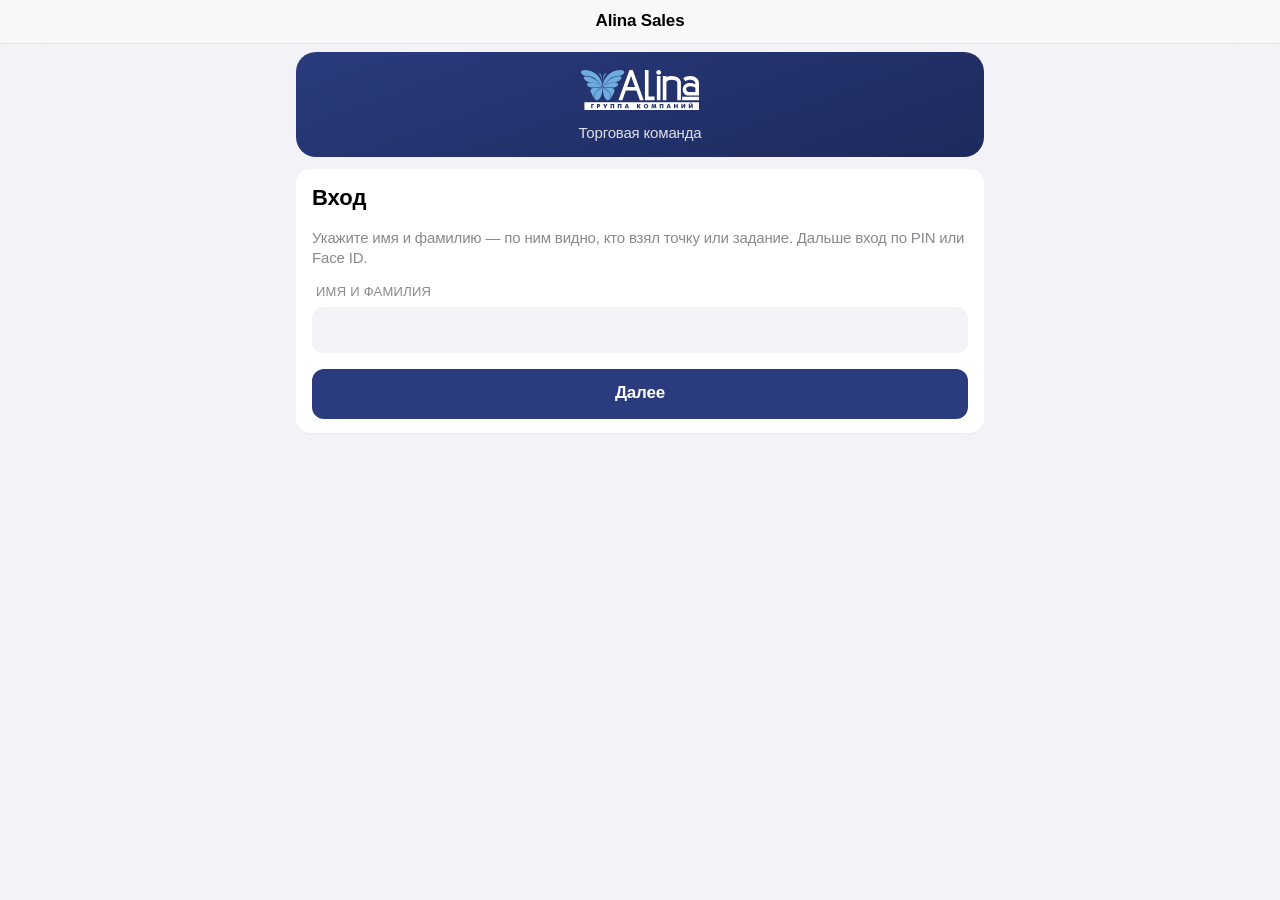
<file: index.html>
<!doctype html>
<html lang="ru">
<head>
  <meta charset="utf-8">
  <meta name="viewport" content="width=device-width, initial-scale=1, viewport-fit=cover">
  <title>Alina Sales</title>
  <meta name="apple-mobile-web-app-capable" content="yes">
  <meta name="mobile-web-app-capable" content="yes">
  <meta name="apple-mobile-web-app-status-bar-style" content="default">
  <meta name="apple-mobile-web-app-title" content="Alina Sales">
  <meta name="theme-color" content="#f2f2f7" media="(prefers-color-scheme: light)">
  <meta name="theme-color" content="#000000" media="(prefers-color-scheme: dark)">
  <link rel="apple-touch-icon" href="icons/apple-touch-icon.png">
  <link rel="icon" href="icons/icon-192.png">
  <link rel="manifest" href="manifest.webmanifest">
  <link rel="stylesheet" href="styles.css">
</head>
<body>
  <header class="bar">
    <button class="bar-back" id="back" hidden aria-label="Назад"><svg class="i" viewBox="0 0 24 24"><path d="M15 5l-7 7 7 7"/></svg><span id="backLabel">Назад</span></button>
    <picture class="bar-logo" id="logo" hidden>
      <source srcset="icons/alina-logo.svg" media="(prefers-color-scheme: dark)">
      <img src="icons/alina-logo-navy.svg" alt="Alina Group">
    </picture>
    <div class="bar-title" id="title">Alina Sales</div>
    <a class="bar-action" id="action" hidden></a>
  </header>
  <div class="banner" id="banner" hidden></div>
  <h1 class="large-title" id="ltitle" hidden></h1>
  <main id="app"></main>
  <nav class="tabbar" id="tabbar" hidden></nav>
  <div class="nearby" id="nearby" hidden></div>
  <div class="toast" id="toast" hidden></div>
  <script src="config.js"></script>
  <script src="app.js"></script>
</body>
</html>
</file>
<file: styles.css>
/*
 * Alina Sales — оформление в стиле iOS (Apple Human Interface Guidelines):
 * сгруппированные списки, полупрозрачные панели, большие заголовки, нижняя панель вкладок.
 * Фирменные цвета Alina Group (alina.kz): тёмно-синий и голубой бабочки.
 */
:root {
  --accent: #2a3b7e;        /* заливка главных кнопок */
  --accent-ink: #fff;
  --accent-2: #489ed7;      /* голубой бабочки */
  --tint: #2a3b7e;          /* ссылки, иконки, активная вкладка */
  --link: var(--tint);
  --tint-bg: rgba(42, 59, 126, .1);
  --bg: #f2f2f7;
  --card: #fff;
  --ink: #000;
  --muted: #8a8a8e;
  --line: #e2e2e7;
  --chip: rgba(118, 118, 128, .12);
  --field: #f2f2f7;
  --ok: #34c759;
  --ok-ink: #248a3d;
  --ok-bg: rgba(52, 199, 89, .14);
  --warn: #c76f00;
  --warn-bg: rgba(255, 149, 0, .15);
  --bad: #ff3b30;
  --bad-bg: rgba(255, 59, 48, .12);
  --bar-bg: rgba(249, 249, 251, .8);
  --radius: 14px;
  --shadow: 0 1px 2px rgba(0, 0, 0, .04);
  --tabbar-h: 54px;
  color-scheme: light;
}
@media (prefers-color-scheme: dark) {
  :root {
    --accent: #3a56b8;
    --tint: #7ab8ea;
    --tint-bg: rgba(122, 184, 234, .16);
    --bg: #000;
    --card: #1c1c1e;
    --ink: #fff;
    --muted: #98989f;
    --line: #38383a;
    --chip: rgba(118, 118, 128, .24);
    --field: #2c2c2e;
    --ok: #30d158;
    --ok-ink: #30d158;
    --ok-bg: rgba(48, 209, 88, .16);
    --warn: #ff9f0a;
    --warn-bg: rgba(255, 159, 10, .16);
    --bad: #ff453a;
    --bad-bg: rgba(255, 69, 58, .16);
    --bar-bg: rgba(22, 22, 24, .78);
    --shadow: none;
    color-scheme: dark;
  }
}

* { box-sizing: border-box; -webkit-tap-highlight-color: transparent; }
[hidden] { display: none !important; }
html, body { margin: 0; background: var(--bg); color: var(--ink); }
body {
  font: 17px/1.35 -apple-system, BlinkMacSystemFont, "SF Pro Text", "Segoe UI", Roboto, sans-serif;
  letter-spacing: -0.01em;
  padding-bottom: calc(24px + env(safe-area-inset-bottom));
  -webkit-text-size-adjust: 100%;
  -webkit-font-smoothing: antialiased;
  overflow-wrap: anywhere; /* длинные ссылки и слитный текст не растягивают экран */
}
body.has-tabbar { padding-bottom: calc(var(--tabbar-h) + 28px + env(safe-area-inset-bottom)); }
table.grid, .bar, .tabbar { overflow-wrap: normal; }
button, input, textarea, select { font: inherit; color: inherit; letter-spacing: inherit; }
a { color: var(--link); text-decoration: none; }
svg.i { width: 22px; height: 22px; flex: none; fill: none; stroke: currentColor; stroke-width: 1.9; stroke-linecap: round; stroke-linejoin: round; }

/* ---------- Навигационная панель ---------- */
.bar {
  position: sticky; top: 0; z-index: 20;
  display: grid; grid-template-columns: 1fr auto 1fr; align-items: center; gap: 8px;
  min-height: calc(44px + env(safe-area-inset-top));
  padding: env(safe-area-inset-top) 8px 0;
  background: var(--bar-bg);
  -webkit-backdrop-filter: saturate(180%) blur(20px); backdrop-filter: saturate(180%) blur(20px);
  border-bottom: .5px solid transparent;
  transition: border-color .2s;
}
body.scrolled .bar, body:not(.large) .bar { border-bottom-color: var(--line); }
.bar-back {
  grid-column: 1; justify-self: start; display: flex; align-items: center; gap: 0;
  background: none; border: 0; color: var(--tint); font-size: 17px; padding: 8px 6px 8px 0; min-height: 44px;
}
.bar-back svg.i { width: 26px; height: 26px; stroke-width: 2.4; }
.bar-logo { grid-column: 1; justify-self: start; display: flex; padding-left: 8px; }
.bar-logo img { height: 24px; width: auto; display: block; }
.bar-title {
  grid-column: 2; font-weight: 600; font-size: 17px; text-align: center;
  white-space: nowrap; overflow: hidden; text-overflow: ellipsis; max-width: 56vw;
  transition: opacity .2s;
}
body.large:not(.scrolled) .bar-title { opacity: 0; }
.bar-action {
  grid-column: 3; justify-self: end; display: flex; align-items: center; justify-content: center;
  min-width: 44px; min-height: 44px; color: var(--tint); background: none; border: 0;
}
.bar-action svg.i { width: 24px; height: 24px; }

.large-title {
  margin: 0; padding: 4px 20px 2px; font-size: 34px; line-height: 1.15; font-weight: 700; letter-spacing: .01em;
  max-width: 720px; margin: 0 auto;
}
.banner { background: var(--warn-bg); color: var(--warn); padding: 8px 20px; font-size: 14px; }

main { padding: 8px 16px 12px; max-width: 720px; margin: 0 auto; }
.subtitle { color: var(--muted); font-size: 15px; margin: -2px 4px 14px; }

/* ---------- Нижняя панель вкладок ---------- */
.tabbar {
  position: fixed; left: 0; right: 0; bottom: 0; z-index: 30;
  display: grid; grid-template-columns: 1fr 72px 1fr;
  padding: 6px 4px calc(4px + env(safe-area-inset-bottom));
  background: var(--bar-bg);
  -webkit-backdrop-filter: saturate(180%) blur(20px); backdrop-filter: saturate(180%) blur(20px);
  border-top: .5px solid var(--line);
}
.tb-side { display: flex; justify-content: space-around; min-width: 0; }
/* Кнопка добавления адреса: круглая, приподнята над панелью, ровно по центру */
.tabbar a.tb-add { max-width: none; justify-content: flex-end; color: var(--ink); font-weight: 600; }
.tabbar a.tb-add.on { color: var(--tint); }
.tb-add-btn {
  position: absolute; top: -26px; left: 50%; transform: translateX(-50%);
  width: 52px; height: 52px; border-radius: 50%; display: grid; place-items: center;
  background: var(--accent); color: var(--accent-ink); box-shadow: 0 4px 14px rgba(0, 0, 0, .28);
}
.tabbar a.tb-add .tb-add-btn svg.i { width: 28px; height: 28px; stroke-width: 2.4; }
.tabbar a {
  position: relative; flex: 1; max-width: 120px; display: flex; flex-direction: column; align-items: center; gap: 2px;
  color: var(--muted); font-size: 10.5px; font-weight: 500; letter-spacing: 0; padding: 2px 0;
}
.tabbar a svg.i { width: 26px; height: 26px; stroke-width: 1.8; }
.tabbar a.on { color: var(--tint); }
.tabbar a.on svg.i { stroke-width: 2.3; }
.tabbar .tb-badge {
  position: absolute; top: -2px; left: calc(50% + 6px); min-width: 18px; height: 18px; padding: 0 5px;
  border-radius: 9px; background: var(--bad); color: #fff; font-size: 12px; font-weight: 600; line-height: 18px; text-align: center;
}

/* ---------- Карточки и сгруппированные списки ---------- */
.card {
  background: var(--card); border-radius: var(--radius);
  padding: 14px 16px; margin-bottom: 12px; box-shadow: var(--shadow);
}
.card h2 { margin: 0 0 4px; font-size: 22px; font-weight: 700; letter-spacing: 0; }
.card h3 { margin: 0 0 8px; font-size: 17px; font-weight: 600; display: flex; align-items: center; gap: 8px; }
.card h3 svg.i { color: var(--tint); }
.muted { color: var(--muted); font-size: 15px; }
.row { display: flex; align-items: center; gap: 10px; }
.grow { flex: 1; min-width: 0; }

.section-title {
  font-size: 13px; text-transform: uppercase; letter-spacing: .02em; color: var(--muted);
  margin: 22px 16px 7px; font-weight: 400;
}
.section-title:first-child { margin-top: 6px; }

.list { background: var(--card); border-radius: var(--radius); overflow: hidden; margin-bottom: 12px; box-shadow: var(--shadow); }
.row-item {
  position: relative; display: flex; align-items: center; gap: 12px;
  padding: 11px 14px 11px 16px; min-height: 48px; color: inherit; text-decoration: none;
  background: var(--card); border: 0; width: 100%; text-align: left; font-size: 17px;
}
.row-item + .row-item::before {
  content: ''; position: absolute; top: 0; right: 0; left: 16px; border-top: .5px solid var(--line);
}
.row-item.has-icon + .row-item::before, .row-item.point + .row-item::before { left: 62px; }
a.row-item:active, button.row-item:active { background: var(--chip); }
svg.chev { width: 16px; height: 16px; color: #c4c4c7; stroke-width: 2.6; flex: none; }
@media (prefers-color-scheme: dark) { svg.chev { color: #5a5a5f; } }
.ri-icon { width: 30px; height: 30px; border-radius: 8px; display: grid; place-items: center; background: var(--accent); color: #fff; flex: none; }
.ri-icon svg.i { width: 18px; height: 18px; stroke-width: 2.2; }
.ri-title { font-weight: 500; }
.ri-sub { font-size: 14px; color: var(--muted); }
.ri-side { color: var(--muted); font-size: 15px; white-space: nowrap; }
.row-item.danger { color: var(--bad); justify-content: center; font-weight: 500; }

.progress { height: 6px; background: var(--chip); border-radius: 99px; overflow: hidden; display: flex; margin: 8px 0 2px; }
.progress .done { background: var(--ok); }
.progress .work { background: var(--warn); }
.stats { display: flex; gap: 14px; font-size: 14px; color: var(--muted); flex-wrap: wrap; }
.stats b { color: var(--ink); font-weight: 600; }
.stats .bad b, .stats b.bad { color: var(--bad); }

/* ---------- Поиск и сегменты ---------- */
.tools { display: flex; gap: 8px; margin-bottom: 10px; flex-wrap: wrap; }
.search {
  -webkit-appearance: none; appearance: none; min-width: 0;
  flex: 1 1 100%; padding: 9px 12px 9px 36px; border-radius: 11px; border: 0; height: 38px;
  background: var(--chip) url("data:image/svg+xml,%3Csvg xmlns='http://www.w3.org/2000/svg' viewBox='0 0 24 24' fill='none' stroke='%238e8e93' stroke-width='2.4' stroke-linecap='round'%3E%3Ccircle cx='11' cy='11' r='7'/%3E%3Cpath d='M20 20l-3.5-3.5'/%3E%3C/svg%3E") no-repeat 11px 50% / 17px;
  font-size: 17px;
}
.search::placeholder { color: var(--muted); }
.search::-webkit-search-decoration { -webkit-appearance: none; }
.seg { display: flex; background: var(--chip); border-radius: 9px; padding: 2px; flex: 1; gap: 2px; }
.seg button {
  flex: 1; border: 0; background: none; padding: 6px 4px; border-radius: 7px; font-size: 14px; font-weight: 500;
  color: var(--ink); min-height: 32px; transition: background .15s;
}
.seg button.on { background: var(--card); font-weight: 600; box-shadow: 0 3px 8px rgba(0,0,0,.12), 0 0 1px rgba(0,0,0,.08); }
@media (prefers-color-scheme: dark) { .seg button.on { background: #636366; } }
.tabs { margin-bottom: 8px; }
.tabs button { line-height: 1.2; }
.tabs button b { display: block; font-size: 17px; font-weight: 700; }

/* ---------- Точки ---------- */
.point { display: flex; gap: 12px; align-items: center; text-decoration: none; color: inherit; }
.point .num {
  flex: none; width: 34px; height: 34px; border-radius: 50%;
  background: var(--chip); display: grid; place-items: center; font-size: 14px; font-weight: 600; color: var(--muted);
}
.point.mine .num { background: var(--accent); color: #fff; }
.point .name { font-weight: 600; }
.point .addr { font-size: 14px; color: var(--muted); }
.dist { font-size: 14px; color: var(--muted); white-space: nowrap; }

.point-head h2 { font-size: 24px; margin-top: 2px; }
.point-head .addr { color: var(--muted); font-size: 15px; }
.point-head .client-1c { margin-top: 8px; padding: 8px 10px; border-radius: 10px; background: var(--chip); font-size: 14px; display: grid; gap: 2px; }
.point-head .client-1c .muted { display: inline-block; min-width: 118px; }
.quick { display: grid; grid-template-columns: repeat(auto-fit, minmax(64px, 1fr)); gap: 8px; margin: 14px 0 4px; }
.qa {
  display: flex; flex-direction: column; align-items: center; gap: 4px; padding: 10px 4px 8px;
  border-radius: 12px; border: 0; background: var(--tint-bg); color: var(--tint); font-size: 12.5px; font-weight: 600; letter-spacing: 0;
}
.qa svg.i { width: 24px; height: 24px; }
.qa.main { background: var(--accent); color: #fff; }

.badge {
  display: inline-block; font-size: 12px; font-weight: 600; padding: 2px 8px; border-radius: 99px;
  background: var(--chip); color: var(--muted); margin: 3px 4px 0 0; letter-spacing: 0;
}
.badge.work { background: var(--warn-bg); color: var(--warn); }
.badge.done { background: var(--ok-bg); color: var(--ok-ink); }
.badge.bad { background: var(--bad-bg); color: var(--bad); }
.badge.info { background: var(--tint-bg); color: var(--tint); }

/* ---------- Кнопки ---------- */
.btn {
  display: flex; align-items: center; justify-content: center; gap: 8px;
  width: 100%; padding: 13px 16px; border-radius: 12px; border: 0;
  background: var(--tint-bg); font-weight: 600; text-decoration: none; color: var(--tint);
  font-size: 17px; min-height: 50px; transition: opacity .15s, transform .1s;
}
.btn:active { opacity: .7; transform: scale(.985); }
.btn svg.i { width: 20px; height: 20px; stroke-width: 2.2; }
.btn.primary { background: var(--accent); color: var(--accent-ink); }
.btn.blue { background: var(--accent-2); color: #fff; }
.btn.ok { background: var(--ok); color: #fff; }
.btn.ghost { background: var(--chip); color: var(--ink); }
.btn.danger { background: var(--bad-bg); color: var(--bad); }
.btn.small { min-height: 40px; padding: 8px 12px; font-size: 15px; border-radius: 10px; }
.btn:disabled { opacity: .45; }
.btns { display: grid; gap: 8px; grid-template-columns: 1fr 1fr; margin: 10px 0; }
.btns .wide { grid-column: 1 / -1; }
.link-btn { background: none; border: 0; color: var(--link); padding: 12px 0; font-weight: 500; width: 100%; font-size: 17px; }
.link-btn.inline { width: auto; padding: 4px 0; font-size: 15px; }

.status-box { padding: 12px 14px; border-radius: 12px; margin: 12px 0 8px; font-weight: 600; font-size: 16px; }
.status-box.work { background: var(--warn-bg); color: var(--warn); }
.status-box.done { background: var(--ok-bg); color: var(--ok-ink); }
.status-box.other { background: var(--bad-bg); color: var(--bad); }

/* ---------- Формы ---------- */
form fieldset { border: 0; padding: 0; margin: 0; }
.field { margin-bottom: 16px; }
.field > label, .field > .label { display: block; font-size: 13px; font-weight: 400; text-transform: uppercase; letter-spacing: .02em; color: var(--muted); margin: 0 4px 6px; }
.field input[type=text], .field input[type=tel], .field input[type=date], .field input[type=password], .field textarea, .field select {
  width: 100%; padding: 11px 14px; border-radius: 11px;
  border: 0; background: var(--field); font-size: 17px; min-height: 46px; outline: none;
  transition: box-shadow .15s;
}
.field input:focus, .field textarea:focus, .field select:focus { box-shadow: 0 0 0 3px var(--tint-bg); }
.field textarea { min-height: 84px; resize: vertical; }
/* iOS Safari рисует дату и списки своим стилем и игнорирует width: 100% — сбрасываем */
.field input[type=date], .field select {
  -webkit-appearance: none; appearance: none; display: block; min-width: 0; max-width: 100%;
  text-align: left; line-height: 24px;
}
.field input[type=date]::-webkit-date-and-time-value { text-align: left; margin: 0; }
.field input[type=date]::-webkit-calendar-picker-indicator { opacity: .5; }
.field select {
  padding-right: 36px;
  background-image: linear-gradient(45deg, transparent 50%, var(--muted) 50%), linear-gradient(135deg, var(--muted) 50%, transparent 50%);
  background-position: calc(100% - 20px) 50%, calc(100% - 15px) 50%;
  background-size: 5px 5px; background-repeat: no-repeat;
}
.chips { display: flex; flex-wrap: wrap; gap: 8px; }
.chips label {
  display: inline-flex; align-items: center; padding: 8px 14px; min-height: 36px;
  border-radius: 999px; background: var(--chip); font-size: 15px; font-weight: 500; user-select: none;
  transition: background .15s, color .15s;
}
.chips input { position: absolute; opacity: 0; pointer-events: none; }
.chips label:has(input:checked) { background: var(--accent); color: var(--accent-ink); }
/* Выбор городов и каналов на главной */
.filters { margin: 4px 0 6px; }
.filters .f-label { font-size: 13px; color: var(--muted); margin: 8px 4px 6px; text-transform: uppercase; letter-spacing: .02em; }
.filters .f-chips { display: flex; gap: 8px; overflow-x: auto; padding: 0 2px 4px; scrollbar-width: none; }
.filters .f-chips::-webkit-scrollbar { display: none; }
.filters .chip { flex: 0 0 auto; border: 0; padding: 8px 14px; min-height: 36px; border-radius: 999px; background: var(--chip);
  color: var(--ink); font-size: 15px; font-weight: 500; touch-action: manipulation; }
.filters .chip.on { background: var(--accent); color: var(--accent-ink); }
.req { color: var(--bad); }

/* Нерабочие точки */
.row-item.closed .name { color: var(--bad); }
.row-item.closed .num { background: var(--bad-bg); color: var(--bad); }
.close-box { margin-top: 12px; padding-top: 12px; border-top: .5px solid var(--line); }
.tabs.four button { font-size: 12.5px; padding-left: 1px; padding-right: 1px; min-width: 0; }

/* Отчёт за день: на компьютере страница шире, сверху главное, подробности раскрываются */
body.wide main { max-width: 980px; }
.rep-title { font-size: 24px; font-weight: 700; margin: 4px 4px 12px; }
.rep-controls { display: grid; gap: 8px; margin-bottom: 12px; }
@media (min-width: 720px) { .rep-controls { grid-template-columns: 300px 1fr; } }
.rep-controls .date-nav { margin-bottom: 0; }
.rep-tiles .tile span { display: block; margin-bottom: 2px; }
.rep-tiles .tile b em { font-style: normal; font-size: 15px; font-weight: 500; color: var(--muted); }
.rep-tiles .tile small { display: block; font-size: 12.5px; color: var(--muted); margin-top: 2px; }
.rep-tiles .tile small.bad-text, .bad-text { color: var(--bad); }
.attention { background: var(--warn-bg); color: var(--warn); border-radius: var(--radius); padding: 12px 14px; margin-bottom: 12px; font-size: 15px; }
.attention b { display: block; margin-bottom: 4px; }
.attention div + div { margin-top: 2px; }
.rep-list { padding-top: 4px; padding-bottom: 4px; }
.rep-agent { display: block; padding: 11px 0; border-top: .5px solid var(--line); }
.rep-agent:first-child { border-top: 0; }
.rep-agent summary { display: block; list-style: none; cursor: pointer; }
.rep-agent summary::-webkit-details-marker { display: none; }
.rep-who { display: flex; justify-content: space-between; gap: 12px; font-size: 16px; }
.rep-who b { font-weight: 600; }
.rep-agent summary .rep-who b::before { content: '›'; display: inline-block; width: 16px; color: var(--muted); transition: transform .15s; }
.rep-agent[open] summary .rep-who b::before { transform: rotate(90deg); }
.rep-sub { display: block; font-size: 13px; color: var(--muted); margin-top: 2px; overflow-wrap: anywhere; }
.rep-visit { display: flex; align-items: flex-start; gap: 10px; padding: 10px 0; color: inherit; text-decoration: none; border-top: .5px solid var(--line); }
.rep-list > .rep-visit:first-child { border-top: 0; }
.rep-agent .rep-visit:first-of-type { margin-top: 8px; }
.rep-visit .grow { flex: 1; min-width: 0; }
.rep-visit b { font-weight: 600; }
.rep-visit .badge { flex: none; }
.rep-time { flex: none; width: 44px; color: var(--muted); font-size: 14px; font-variant-numeric: tabular-nums; }
.rep-actions { display: grid; gap: 8px; grid-template-columns: 1fr 1fr; margin: 14px 0; }
.date-nav { display: grid; grid-template-columns: 48px 1fr 48px; gap: 8px; margin-bottom: 12px; }
.date-nav .btn { width: 100%; min-width: 0; font-size: 22px; padding: 0; }
.kv > div { display: flex; justify-content: space-between; gap: 14px; padding: 9px 0; border-top: .5px solid var(--line); }
.kv > div:first-child { border-top: 0; padding-top: 0; }
.kv > div:last-child { padding-bottom: 0; }
.kv span { color: var(--muted); font-size: 14px; flex: 1 1 45%; min-width: 0; }
.kv b { font-weight: 500; font-size: 15px; text-align: right; flex: 1 1 55%; min-width: 0; white-space: pre-line; overflow-wrap: anywhere; }

/* Разделы анкеты: сворачиваются, чтобы не листать все поля */
.sect { border-top: 1px solid var(--line); margin: 0 -16px; padding: 0 16px; }
.sect:last-of-type { border-bottom: 1px solid var(--line); margin-bottom: 16px; }
.sect + .field { margin-top: 16px; }
.sect summary { display: flex; justify-content: space-between; align-items: center; padding: 13px 0; font-size: 17px; font-weight: 600; list-style: none; cursor: pointer; }
.sect summary::-webkit-details-marker { display: none; }
.sect summary::after { content: '›'; color: var(--muted); font-size: 22px; line-height: 1; transition: transform .15s; }
.sect[open] summary::after { transform: rotate(90deg); }
.num-grid { display: grid; grid-template-columns: 1fr 1fr; gap: 8px; }
.num { display: block; font-size: 13px; color: var(--muted); min-width: 0; }
.field .num input, .field .num textarea { display: block; margin-top: 3px; color: var(--ink); }
.field .num textarea { min-height: 64px; }
.sub-label { font-size: 13px; font-weight: 600; margin: 12px 4px 6px; }
.sum { font-size: 13px; color: var(--ok-ink); margin: 6px 4px 0; }
.sum:empty { display: none; }
.sum.warn { color: var(--warn); }

/* Выбор заданий: строка с круглой галочкой, под ней комментарий */
.task-pick { border-radius: 12px; margin-bottom: 8px; background: var(--field); overflow: hidden; transition: box-shadow .15s; }
.task-pick > label { display: flex; gap: 12px; align-items: center; padding: 13px 14px; font-weight: 500; }
.task-pick > label input {
  -webkit-appearance: none; appearance: none; margin: 0;
  width: 24px; height: 24px; flex: none; border-radius: 50%;
  border: 2px solid #c4c4c7; background: transparent; display: grid; place-items: center; transition: background .15s;
}
.task-pick > label input:checked { background: var(--accent); border-color: var(--accent); }
.task-pick > label input:checked::after {
  content: ''; width: 6px; height: 11px; margin-top: -2px;
  border: solid #fff; border-width: 0 2.5px 2.5px 0; transform: rotate(45deg);
}
.task-pick:has(input:checked) { box-shadow: inset 0 0 0 2px var(--accent); }
.task-pick textarea {
  display: none; width: calc(100% - 28px); margin: 0 14px 12px; min-height: 60px;
  padding: 10px 12px; border-radius: 10px; border: 0; background: var(--card); font-size: 16px; outline: none;
}
.task-pick:has(input:checked) textarea { display: block; }

/* Переключатель iOS */
.switch { position: relative; width: 51px; height: 31px; flex: none; }
.switch input { position: absolute; inset: 0; opacity: 0; margin: 0; cursor: pointer; z-index: 1; }
.switch span { position: absolute; inset: 0; border-radius: 99px; background: var(--chip); transition: background .2s; }
.switch span::after {
  content: ''; position: absolute; top: 2px; left: 2px; width: 27px; height: 27px; border-radius: 50%;
  background: #fff; box-shadow: 0 3px 8px rgba(0,0,0,.15), 0 1px 1px rgba(0,0,0,.16); transition: transform .2s;
}
.switch input:checked + span { background: var(--ok); }
.switch input:checked + span::after { transform: translateX(20px); }

/* ---------- Задания ---------- */
.task .type { font-weight: 600; font-size: 17px; }
.task .meta { font-size: 14px; color: var(--muted); margin-top: 2px; }
.task .comment { margin-top: 8px; white-space: pre-wrap; font-size: 15px; padding: 8px 10px; border-radius: 10px; background: var(--field); }
.task .result { margin-top: 8px; padding: 8px 10px; border-radius: 10px; background: var(--ok-bg); white-space: pre-wrap; font-size: 15px; }
.task.overdue { box-shadow: inset 4px 0 0 var(--bad), var(--shadow); }
.task .btns { margin-bottom: 0; }
.task-link { color: var(--tint); text-decoration: none; font-weight: 500; display: inline-block; margin-top: 4px; }

.history { margin: 0; padding: 0; list-style: none; }
.history li { padding: 10px 0; border-top: .5px solid var(--line); font-size: 15px; }
.history li:first-child { border-top: 0; }

/* ---------- Статистика ---------- */
.tiles { display: grid; grid-template-columns: repeat(2, 1fr); gap: 10px; margin-bottom: 12px; }
.tile { background: var(--card); border-radius: var(--radius); padding: 12px 14px; box-shadow: var(--shadow); }
.tile b { display: block; font-size: 28px; line-height: 1.1; font-weight: 700; letter-spacing: -.01em; font-variant-numeric: tabular-nums; }
.tile span { font-size: 13px; color: var(--muted); }
.tile.bad b { color: var(--bad); }
@media (min-width: 560px) { .tiles { grid-template-columns: repeat(4, 1fr); } }

.table-wrap { overflow-x: auto; margin: 0 -16px; padding: 0 16px; }
table.grid { border-collapse: collapse; width: 100%; font-size: 14px; font-variant-numeric: tabular-nums; }
table.grid th, table.grid td { padding: 9px 6px; text-align: right; border-bottom: .5px solid var(--line); white-space: nowrap; }
table.grid tr:last-child td { border-bottom: 0; }
table.grid th { font-size: 12px; color: var(--muted); font-weight: 500; }
table.grid th:first-child, table.grid td:first-child { text-align: left; white-space: normal; }
table.grid td.bad { color: var(--bad); font-weight: 600; }

.feed { margin: 0; padding: 0; list-style: none; }
.feed li { padding: 9px 0; border-top: .5px solid var(--line); font-size: 15px; }
.feed li:first-child { border-top: 0; }
.feed time { color: var(--muted); margin-right: 6px; font-variant-numeric: tabular-nums; }

/* ---------- Фото ---------- */
.photos { display: grid; grid-template-columns: repeat(3, 1fr); gap: 8px; margin-top: 8px; }
.photos .ph { position: relative; aspect-ratio: 1; border-radius: 12px; overflow: hidden; background: var(--chip); }
.photos img { width: 100%; height: 100%; object-fit: cover; display: block; }
.photos .ph button {
  position: absolute; top: 5px; right: 5px; width: 26px; height: 26px; border-radius: 50%;
  border: 0; background: rgba(0,0,0,.55); color: #fff; font-size: 16px; line-height: 1;
  -webkit-backdrop-filter: blur(8px); backdrop-filter: blur(8px);
}
.file-btn { position: relative; overflow: hidden; }
.file-btn input { position: absolute; inset: 0; opacity: 0; }

.empty { text-align: center; color: var(--muted); padding: 36px 12px; font-size: 15px; }
.spinner { text-align: center; color: var(--muted); padding: 48px 0; }
.spinner::before {
  content: ''; display: block; width: 26px; height: 26px; margin: 0 auto 12px; border-radius: 50%;
  border: 3px solid var(--chip); border-top-color: var(--muted); animation: spin .8s linear infinite;
}
@keyframes spin { to { transform: rotate(360deg); } }

.toast {
  position: fixed; left: 16px; right: 16px; bottom: calc(24px + env(safe-area-inset-bottom));
  background: rgba(30, 30, 32, .92); color: #fff; padding: 13px 16px; border-radius: 14px; z-index: 50;
  text-align: center; box-shadow: 0 8px 30px rgba(0,0,0,.25); max-width: 520px; margin: 0 auto; font-size: 15px; font-weight: 500;
  -webkit-backdrop-filter: blur(20px); backdrop-filter: blur(20px);
  animation: toastIn .25s ease-out;
}
body.has-tabbar .toast { bottom: calc(var(--tabbar-h) + 36px + env(safe-area-inset-bottom)); }

/* Уведомление «рядом есть точка» */
.nearby {
  position: fixed; left: 12px; right: 12px; top: calc(56px + env(safe-area-inset-top)); z-index: 40;
  max-width: 520px; margin: 0 auto; padding: 12px 14px; border-radius: 16px;
  background: var(--card); border: 1px solid var(--line); box-shadow: 0 10px 34px rgba(0, 0, 0, .28);
  animation: toastIn .25s ease-out;
}
.nearby[hidden] { display: none; }
.near-head { display: flex; align-items: center; justify-content: space-between; gap: 8px; margin-bottom: 4px; }
.near-head button { width: 32px; height: 32px; border: 0; border-radius: 50%; background: var(--chip); font-size: 20px; line-height: 1; flex: none; }
.nearby a { display: flex; align-items: center; gap: 8px; padding: 8px 0; color: var(--ink); border-top: .5px solid var(--line); }
.nearby .grow { flex: 1; min-width: 0; }
.pos-line { font-size: 13px; margin: -6px 0 8px; }
.pos-line:empty { display: none; }
.toast.err { background: rgba(215, 40, 32, .95); }
@keyframes toastIn { from { opacity: 0; transform: translateY(12px); } }

/* ---------- Вход: логотип и PIN-клавиатура ---------- */
.hero {
  background: linear-gradient(160deg, #2a3b7e, #1d2a5c); color: #fff; border-radius: 20px;
  padding: 26px 16px 20px; margin-bottom: 12px; text-align: center;
}
.hero img { height: 54px; width: auto; max-width: 100%; }
.hero p { margin: 10px 0 0; opacity: .85; font-size: 15px; }
.hero.compact { padding: 18px 16px 14px; }
.hero.compact img { height: 40px; }
.hero.compact p { margin-top: 6px; }
.pin-card { text-align: center; padding-top: 20px; }
.pin-card h2 { font-size: 22px; }
.pin-card > .muted { margin: 4px 0 0; }
.pin-dots { display: flex; justify-content: center; gap: 20px; margin: 20px 0 22px; }
.pin-dots span { width: 14px; height: 14px; border-radius: 50%; border: 1.5px solid var(--ink); opacity: .5; transition: background .1s; }
.pin-dots span.on { background: var(--ink); opacity: 1; }
.pin-dots.shake { animation: shake .4s; }
@keyframes shake { 20%, 60% { transform: translateX(-10px); } 40%, 80% { transform: translateX(10px); } }
.pin-pad { display: grid; grid-template-columns: repeat(3, 76px); justify-content: center; gap: 14px 24px; margin: 0 auto 8px; }
.pin-pad button {
  width: 76px; height: 76px; border-radius: 50%; border: 0; background: var(--chip);
  font-size: 32px; font-weight: 400; color: var(--ink); touch-action: manipulation; transition: background .1s;
}
.pin-pad button:active { background: var(--muted); }
.pin-pad .pin-del, .pin-pad .pin-face { background: none; font-size: 26px; }
.pin-pad .pin-face { font-size: 15px; font-weight: 600; color: var(--tint); }
@media (max-width: 340px) { .pin-pad { grid-template-columns: repeat(3, 68px); gap: 12px 18px; } .pin-pad button { width: 68px; height: 68px; } }
details.mgr { margin-top: 10px; text-align: left; }
details.mgr summary { color: var(--link); font-weight: 500; padding: 8px 0; cursor: pointer; text-align: center; list-style: none; }
details.mgr summary::-webkit-details-marker { display: none; }
details.mgr .field { margin: 6px 0 0; }

/* ---------- Профиль ---------- */
.profile { text-align: center; padding: 8px 0 6px; }
.avatar {
  width: 84px; height: 84px; border-radius: 50%; display: grid; place-items: center; margin: 0 auto 10px;
  background: linear-gradient(160deg, #489ed7, #2a3b7e); color: #fff; font-weight: 600; font-size: 32px; letter-spacing: 0;
}
.profile h2 { margin: 0; font-size: 24px; font-weight: 700; }

/* Кольцо цели (как кольца активности) */
.ring { flex: none; display: block; }
.ring .track { stroke: var(--chip); }
.ring .val { stroke: var(--accent-2); transition: stroke-dasharray .6s ease; }
.ring.full .val { stroke: var(--ok); }
.ring text { fill: var(--ink); font-weight: 700; font-size: 9px; letter-spacing: -.02em; }
.goal-main { display: flex; align-items: center; gap: 16px; color: inherit; }
.goal-num { font-size: 28px; font-weight: 700; line-height: 1.1; font-variant-numeric: tabular-nums; }
.goal-num span { font-size: 17px; font-weight: 500; color: var(--muted); }
.goal-card .btn { margin-top: 14px; }
.day-line { display: flex; align-items: center; gap: 6px; margin-top: 12px; }
.day-line svg.i { width: 18px; height: 18px; color: var(--ok); }
.goal-bar { height: 10px; border-radius: 99px; background: var(--chip); overflow: hidden; margin: 8px 0 6px; }
.goal-bar > div { height: 100%; background: linear-gradient(90deg, var(--accent-2), var(--accent)); border-radius: 99px; transition: width .4s; }
.goal-bar.full > div { background: var(--ok); }
.goal-bar.small { height: 6px; margin: 6px 0 4px; }
.goal-text { font-size: 15px; }
.goal-pick { display: grid; grid-template-columns: repeat(4, 1fr); gap: 8px; margin-bottom: 8px; }
.goal-own { display: grid; grid-template-columns: 1fr auto; gap: 8px; align-items: center; }
.goal-own .btn { width: auto; min-width: 64px; }
.team-row { display: block; text-decoration: none; color: inherit; padding: 11px 0; border-top: .5px solid var(--line); }
.team-row:first-child { border-top: 0; padding-top: 0; }
.todo { display: block; text-decoration: none; color: inherit; padding: 9px 0; border-top: .5px solid var(--line); }
.card h3 + .todo { border-top: 0; }

/* ---------- Заявки на баннеры: встроенное окно ---------- */
.zwrap { position: fixed; left: 0; right: 0; top: 44px; bottom: env(safe-area-inset-bottom); z-index: 15; background: var(--bg); }
.zwrap iframe { display: block; width: 100%; height: 100%; border: 0; background: var(--bg); }
body.in-frame { overflow: hidden; }

/* ---------- Каталоги продукции ---------- */
.catview { position: fixed; left: 0; right: 0; top: 44px; bottom: 0; z-index: 15; background: var(--bg); }
.cat-load { padding: 72px 24px; text-align: center; color: var(--muted); font-size: 15px; }
.cat-load p { margin: 0 0 14px; }
.cat-progress { width: 220px; max-width: 100%; height: 4px; margin: 0 auto; border-radius: 2px; background: var(--chip); overflow: hidden; }
.cat-progress i { display: block; width: 0; height: 100%; background: var(--tint); transition: width .2s; }
.cat-scroll { position: absolute; inset: 0; overflow: auto; -webkit-overflow-scrolling: touch; }
.cat-pages { margin: 0 auto; padding: 8px 8px calc(76px + env(safe-area-inset-bottom)); box-sizing: content-box; }
.cat-page { position: relative; margin-bottom: 8px; background: var(--card); border-radius: 4px; overflow: hidden; box-shadow: var(--shadow); }
.cat-page span { position: absolute; left: 0; right: 0; top: 40%; text-align: center; color: var(--muted); font-size: 15px; }
.cat-page canvas { position: relative; display: block; width: 100%; height: 100%; }
.cat-tools {
  position: absolute; left: 50%; bottom: calc(12px + env(safe-area-inset-bottom)); transform: translateX(-50%);
  display: flex; align-items: center; padding: 0 4px; border-radius: 26px;
  background: var(--bar-bg); border: .5px solid var(--line); box-shadow: var(--shadow);
  -webkit-backdrop-filter: saturate(180%) blur(20px); backdrop-filter: saturate(180%) blur(20px);
}
.cat-tools button {
  display: flex; align-items: center; justify-content: center; min-width: 44px; min-height: 44px; padding: 0;
  background: none; border: 0; color: var(--tint); font-size: 26px; line-height: 1;
}
.cat-tools button:disabled { color: var(--muted); opacity: .5; }
.cat-num { min-width: 62px; text-align: center; font-size: 15px; font-variant-numeric: tabular-nums; white-space: nowrap; }

/* ---------- Маршруты по районам ---------- */
.zone-dot { width: 14px; height: 14px; border-radius: 50%; flex: none; }
.zone-row summary { list-style: none; cursor: pointer; }
.zone-row summary::-webkit-details-marker { display: none; }
.zone-row + .zone-row { border-top: .5px solid var(--line); }
.zone-points { padding: 0 16px 12px 42px; font-size: 14px; }
.zone-points > div { padding: 5px 0; border-top: .5px solid var(--line); }

/* ---------- Карта ---------- */
.map { height: calc(100vh - 260px); height: calc(100dvh - 260px); min-height: 300px; border-radius: var(--radius); margin-bottom: 10px; position: relative; z-index: 0; }
.map-legend { display: flex; flex-wrap: wrap; gap: 6px 14px; font-size: 13px; color: var(--muted); margin: 0 4px 6px; }
.map-legend i { display: inline-block; width: 10px; height: 10px; border-radius: 50%; margin-right: 5px; vertical-align: -1px; }
.leaflet-popup-content { font: 15px/1.4 -apple-system, BlinkMacSystemFont, "Segoe UI", Roboto, sans-serif; }
.leaflet-popup-content a { color: #2a3b7e; font-weight: 600; }
.leaflet-popup-content-wrapper { border-radius: 14px; }
.point-head .key-why { margin-top: 10px; padding: 10px 12px; border-radius: 10px; background: var(--work-bg, rgba(255, 149, 0, .12)); border-left: 3px solid #ff9500; font-size: 14px; display: grid; gap: 3px; }
.point-head .key-why .kw-title { font-weight: 600; font-size: 15px; }
.point-head .key-why .link-btn { justify-self: start; width: auto; padding: 4px 0; font-size: 15px; text-align: left; }
</file>
